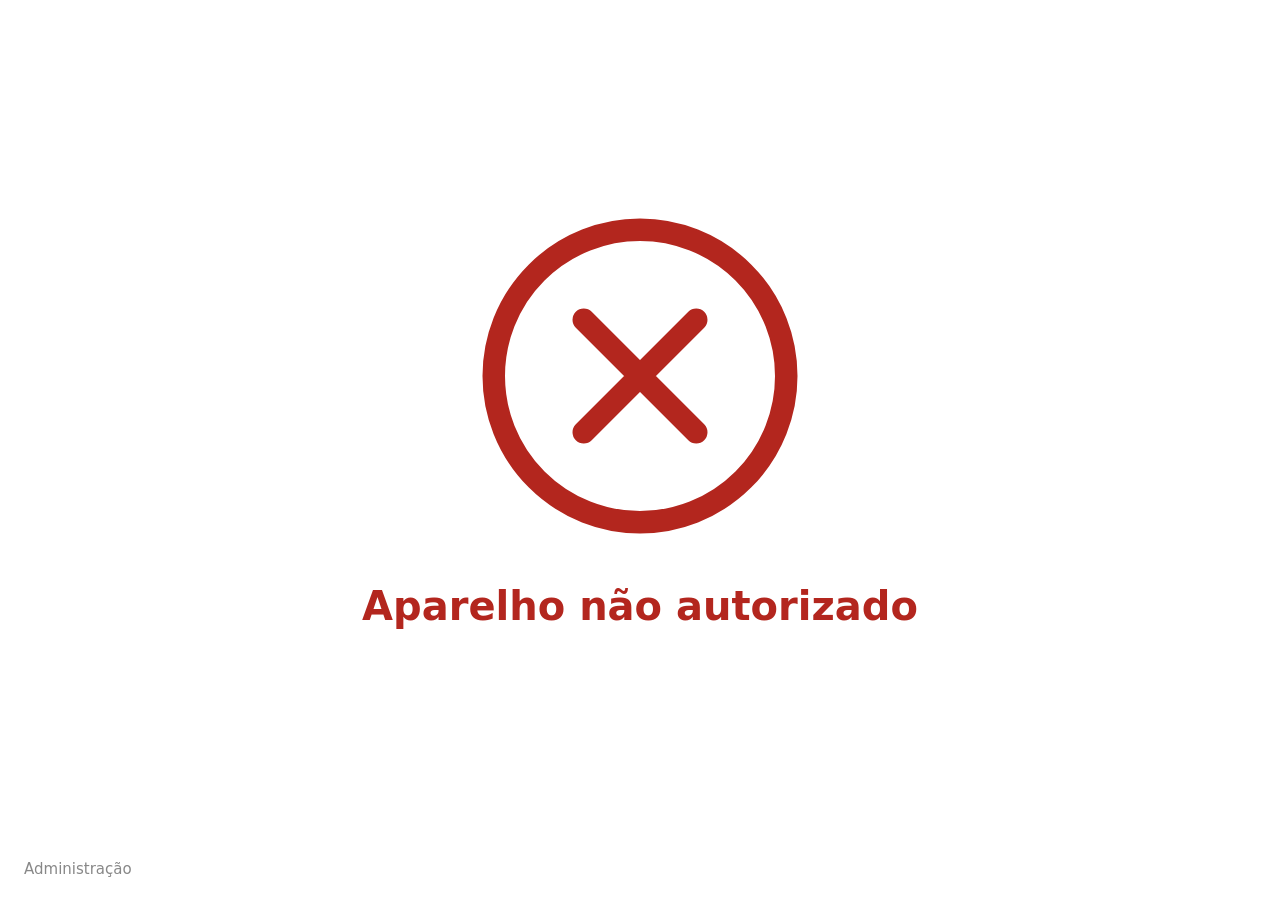
<file: index.html>
<!doctype html>
<html lang="pt-BR">
<head>
<meta charset="utf-8">
<meta name="viewport" content="width=device-width, initial-scale=1, viewport-fit=cover">
<meta name="theme-color" content="#0a7a32">
<meta name="robots" content="noindex, nofollow">
<title>Ponto</title>
<link rel="manifest" href="manifest.json">
<link rel="icon" href="icons/icone.svg" type="image/svg+xml">
<link rel="apple-touch-icon" href="icons/icone.svg">
<link rel="stylesheet" href="styles.css">
</head>
<body class="empregada">
<main id="app"><div class="carregando">…</div></main>
<script src="config.js"></script>
<script src="calculo.js"></script>
<script src="api.js"></script>
<script src="app.js"></script>
<script src="admin.js"></script>
<script>
  function rotear() {
    if (/^#\/admin/.test(location.hash)) Admin.iniciar();
    else Empregada.iniciar();
  }
  window.addEventListener('hashchange', rotear);
  rotear();
  if ('serviceWorker' in navigator) navigator.serviceWorker.register('sw.js').catch(function () {});
</script>
</body>
</html>
</file>
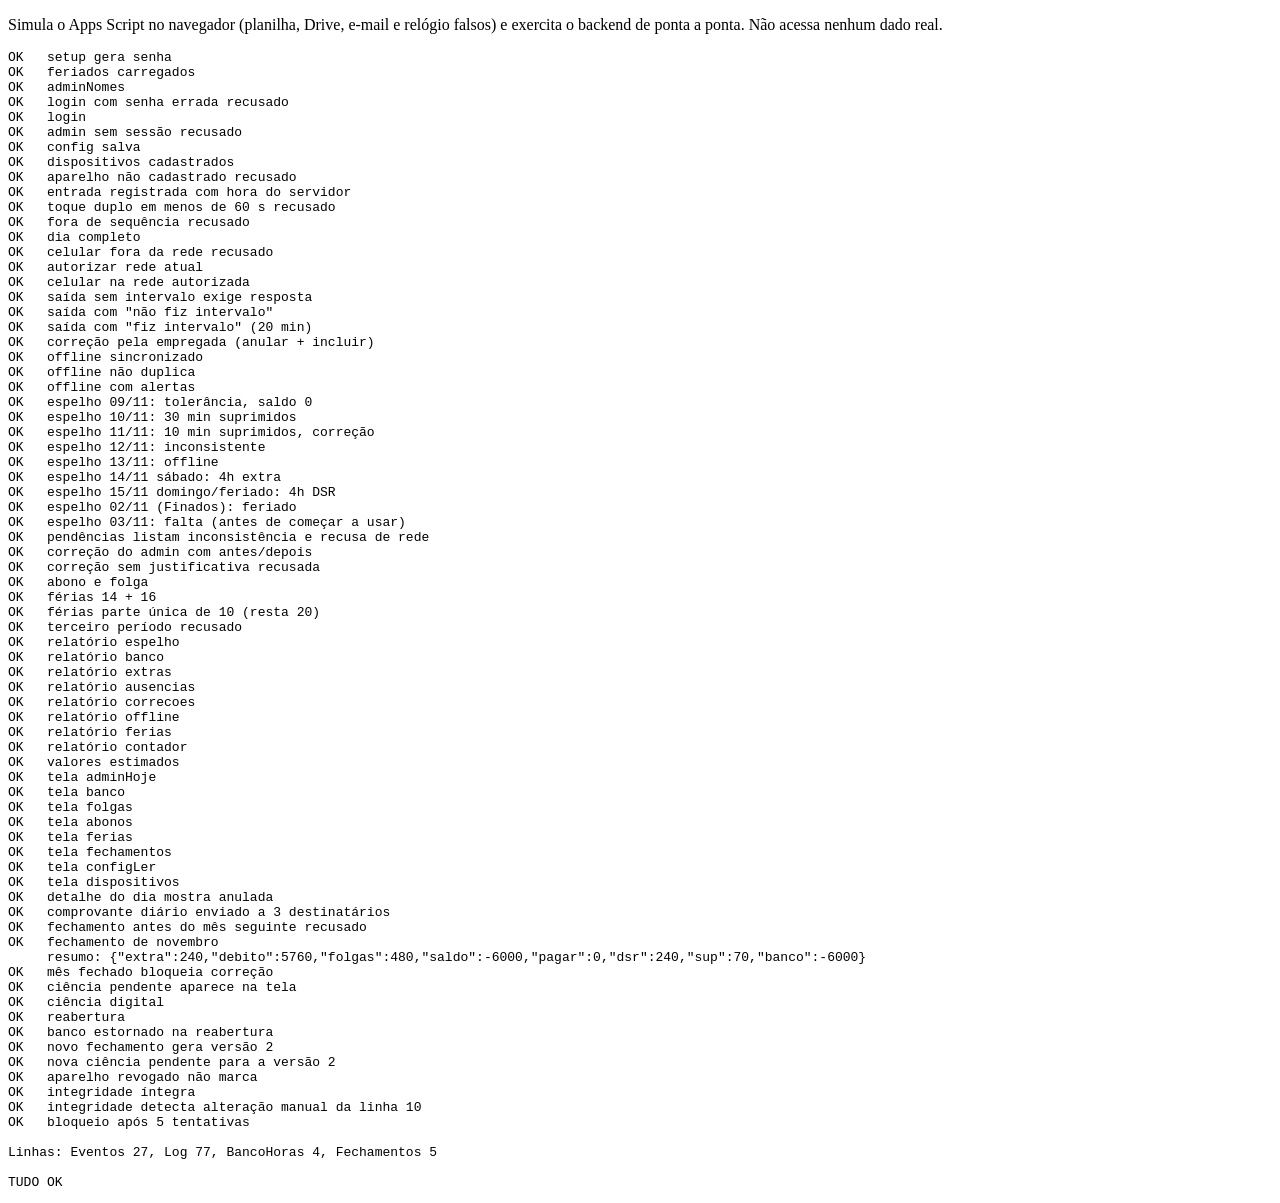
<file: tests-backend.html>
<!doctype html><meta charset="utf-8"><title>Testes do backend (simulação)</title><body><p>Simula o Apps Script no navegador (planilha, Drive, e-mail e relógio falsos) e exercita o backend de ponta a ponta. Não acessa nenhum dado real.</p><pre id="o">rodando…</pre><script>
var OUT = [], MAILS = [], LOGS = [];
function out(s) { OUT.push(s); }
/* ---------- relógio controlável ---------- */
var RealDate = Date, AGORA = RealDate.UTC(2026, 10, 9, 12, 2, 0); // 09:02 SP
function FakeDate() { if (!arguments.length) return new RealDate(AGORA); return new (Function.prototype.bind.apply(RealDate, [null].concat([].slice.call(arguments))))(); }
FakeDate.UTC = RealDate.UTC; FakeDate.now = function () { return AGORA; }; FakeDate.parse = RealDate.parse; FakeDate.prototype = RealDate.prototype;
window.Date = FakeDate;
function setHora(iso) { AGORA = RealDate.parse(iso + '-03:00'); }
/* ---------- mocks GAS ---------- */
var sheets = {};
function Sheet(n) { this.name = n; this.d = []; }
Sheet.prototype = {
  getLastRow: function () { return this.d.length; }, getMaxRows: function () { return 1000; }, setFrozenRows: function () {},
  getRange: function (r, c, nr, nc) { var s = this; nr = nr || 1; nc = nc || 1;
    var R = { setNumberFormat: function () { return R; }, setFontWeight: function () { return R; }, setBackground: function () { return R; },
      setValues: function (v) { for (var i = 0; i < nr; i++) { s.d[r - 1 + i] = s.d[r - 1 + i] || []; for (var j = 0; j < nc; j++) s.d[r - 1 + i][c - 1 + j] = String(v[i][j]); } return R; },
      setValue: function (v) { s.d[r - 1] = s.d[r - 1] || []; s.d[r - 1][c - 1] = String(v); return R; },
      getDisplayValues: function () { var o = []; for (var i = 0; i < nr; i++) { var row = []; for (var j = 0; j < nc; j++) row.push(((s.d[r - 1 + i] || [])[c - 1 + j]) || ''); o.push(row); } return o; },
      getDisplayValue: function () { return ((s.d[r - 1] || [])[c - 1]) || ''; } };
    return R; },
  protect: function () { return { setDescription: function () {}, removeEditors: function () {}, getEditors: function () { return []; }, canDomainEdit: function () { return false; } }; },
  getProtections: function () { return []; }
};
var ss = { getId: function () { return 'ID'; }, setSpreadsheetTimeZone: function () {}, setSpreadsheetLocale: function () {},
  getSheetByName: function (n) { return sheets[n] || null; }, insertSheet: function (n) { return (sheets[n] = new Sheet(n)); },
  getSheets: function () { return Object.values(sheets); }, deleteSheet: function () {} };
var SpreadsheetApp = { getActiveSpreadsheet: function () { return ss; }, openById: function () { return ss; }, ProtectionType: { SHEET: 1 } };
function hexToBytes(h) { var b = []; for (var i = 0; i < h.length; i += 2) { var v = parseInt(h.substr(i, 2), 16); b.push(v > 127 ? v - 256 : v); } return b; }
var Utilities = {
  DigestAlgorithm: { SHA_256: 1 }, Charset: { UTF_8: 1 },
  computeDigest: function (a, v) { return hexToBytes(Calculo.sha256(typeof v === 'string' ? v : JSON.stringify(v))); },
  getUuid: function () { return crypto.randomUUID(); },
  formatDate: function (d, tz, f) {
    var p = new Intl.DateTimeFormat('sv-SE', { timeZone: tz, year: 'numeric', month: '2-digit', day: '2-digit', hour: '2-digit', minute: '2-digit', second: '2-digit', hourCycle: 'h23' }).format(d);
    var D = p.slice(0, 10), T = p.slice(11);
    if (f === 'yyyy-MM-dd') return D; if (f === 'HH:mm:ss') return T; if (f === "yyyy-MM-dd'T'HH:mm:ss") return D + 'T' + T;
    if (f === 'yyMMddHHmmss') return (D + T).replace(/[-:]/g, '').slice(2); return p; },
  newBlob: function (data, mime, name) { var b = { data: data, getBytes: function () { return String(data).split('').map(function (c) { return c.charCodeAt(0) & 255; }); }, getAs: function () { return b; }, setName: function () { return b; } }; return b; },
  base64Decode: function (s) { return atob(s).split('').map(function (c) { return c.charCodeAt(0); }); }
};
var PROPS = {};
var PropertiesService = { getScriptProperties: function () { return { getProperty: function (k) { return k in PROPS ? PROPS[k] : null; }, setProperty: function (k, v) { PROPS[k] = String(v); }, deleteProperty: function (k) { delete PROPS[k]; } }; } };
var CACHE = {};
var CacheService = { getScriptCache: function () { return { get: function (k) { return CACHE[k] || null; }, put: function (k, v) { CACHE[k] = v; }, remove: function (k) { delete CACHE[k]; } }; } };
var LockService = { getScriptLock: function () { return { waitLock: function () {}, releaseLock: function () {} }; } };
var ContentService = { createTextOutput: function (s) { return { s: s, setMimeType: function () { return this; } }; }, MimeType: { JSON: 1 } };
var MailApp = { sendEmail: function (o) { MAILS.push(o); } };
var trig = { timeBased: function () { return trig; }, atHour: function () { return trig; }, everyDays: function () { return trig; }, inTimezone: function () { return trig; }, after: function () { return trig; }, create: function () {} };
var ScriptApp = { getProjectTriggers: function () { return []; }, deleteTrigger: function () {}, newTrigger: function () { return trig; } };
var nArq = 0, folder = { getId: function () { return 'F'; }, createFolder: function () { return folder; }, createFile: function () { nArq++; return { getId: function () { return 'arq' + nArq; }, getUrl: function () { return 'https://drive/arq' + nArq; } }; } };
var DriveApp = { createFolder: function () { return folder; }, getFolderById: function () { return folder; } };
var Session = { getActiveUser: function () { return { getEmail: function () { return 'dono@exemplo'; } }; } };
var UrlFetchApp = { fetch: function () {} };
var console_log = console.log; console.log = function (s) { LOGS.push(String(s)); console_log.apply(console, arguments); };

function post(acao, dados) { var r = JSON.parse(doPost({ postData: { contents: JSON.stringify(Object.assign({ acao: acao }, dados || {})) } }).s); return r; }
var falhas = 0;
function check(nome, cond, extra) { if (!cond) falhas++; out((cond ? 'OK   ' : 'FALHA ') + nome + (cond ? '' : '  → ' + JSON.stringify(extra).slice(0, 600))); }

(async function () {
  var arqs = ['Code', 'Calculo', 'Dados', 'Auditoria', 'Config', 'Ponto', 'Admin', 'Gestao', 'Espelho', 'Fechamento', 'Comprovantes', 'Setup'];
  for (var a of arqs) (0, eval)(await (await fetch('apps-script/' + a + '.gs?' + RealDate.now())).text());
  try {
    setHora('2026-11-08T10:00:00');
    setup();
    var senha = (LOGS.filter(function (l) { return /SENHA INICIAL/.test(l); })[0] || '').split(': ')[1].split(' ')[0];
    check('setup gera senha', !!senha);
    check('feriados carregados', sheets.Feriados.d.length > 50, sheets.Feriados.d.length);
    var nomes = post('adminNomes');
    check('adminNomes', nomes.ok && nomes.nomes.length === 2, nomes);
    var errado = post('login', { nome: 'Administrador 1', senha: 'x' });
    check('login com senha errada recusado', !errado.ok && errado.codigo === 'SENHA', errado);
    var L = post('login', { nome: 'Administrador 1', senha: senha, ip: '1.1.1.1' });
    check('login', L.ok, L); var S = L.sessao;
    var adm = function (acao, d) { return post(acao, Object.assign({ sessao: S, ip: '200.0.0.1' }, d || {})); };
    var semSessao = post('espelho', { mes: '2026-11' });
    check('admin sem sessão recusado', !semSessao.ok && semSessao.codigo === 'SESSAO', semSessao);
    var cfgs = adm('configSalvar', { alteracoes: [{ chave: 'email_empregada', valor: 'baba@exemplo.com' }, { chave: 'emails_admins', valor: 'a@exemplo.com,b@exemplo.com' },
      { chave: 'primeiro_mes_sistema', valor: '2026-11' }], justificativa: 'configuração inicial' });
    check('config salva', cfgs.ok && cfgs.config.email_empregada === 'baba@exemplo.com', cfgs);
    var tab = adm('dispositivoCadastrar', { apelido: 'Tablet da casa', exige_rede: false });
    var cel = adm('dispositivoCadastrar', { apelido: 'Celular da babá', exige_rede: true });
    check('dispositivos cadastrados', tab.ok && cel.ok && tab.token.length > 40, [tab, cel]);
    var naoAut = post('estado', { token: 'xyz' });
    check('aparelho não cadastrado recusado', !naoAut.ok && naoAut.codigo === 'NAO_AUTORIZADO', naoAut);
    var T = tab.token, C = cel.token;

    // ---- segunda 09/11: dia normal com 1 min de variação na saída
    setHora('2026-11-09T09:02:10');
    var e1 = post('marcar', { token: T, tipo: 'ENTRADA', ip: '9.9.9.9' });
    check('entrada registrada com hora do servidor', e1.ok && e1.marcacao.hora === '09:02' && e1.estado.proxima === 'INICIO_INTERVALO', e1);
    var dup = post('marcar', { token: T, tipo: 'INICIO_INTERVALO', ip: '9.9.9.9' });
    check('toque duplo em menos de 60 s recusado', !dup.ok && dup.codigo === 'DUPLO', dup);
    var seq = post('marcar', { token: T, tipo: 'FIM_INTERVALO', ip: '9.9.9.9' });
    check('fora de sequência recusado', !seq.ok && (seq.codigo === 'SEQUENCIA' || seq.codigo === 'DUPLO'), seq);
    setHora('2026-11-09T12:00:00'); post('marcar', { token: T, tipo: 'INICIO_INTERVALO' });
    setHora('2026-11-09T12:30:00'); post('marcar', { token: T, tipo: 'FIM_INTERVALO' });
    setHora('2026-11-09T17:31:00'); var s1 = post('marcar', { token: T, tipo: 'SAIDA' });
    check('dia completo', s1.ok && s1.estado.proxima === null, s1);

    // ---- terça 10/11: celular fora da rede, depois autoriza; saída sem intervalo
    setHora('2026-11-10T09:00:00');
    var rede = post('marcar', { token: C, tipo: 'ENTRADA', ip: '7.7.7.7' });
    check('celular fora da rede recusado', !rede.ok && rede.codigo === 'REDE', rede);
    var aut = adm('redeAutorizarAtual', { ip: '7.7.7.7' });
    check('autorizar rede atual', aut.ok && aut.ips.indexOf('7.7.7.7') >= 0, aut);
    var ok2 = post('marcar', { token: C, tipo: 'ENTRADA', ip: '7.7.7.7' });
    check('celular na rede autorizada', ok2.ok, ok2);
    setHora('2026-11-10T17:30:00');
    var semPerg = post('marcar', { token: C, tipo: 'SAIDA', ip: '7.7.7.7' });
    check('saída sem intervalo exige resposta', !semPerg.ok && semPerg.codigo === 'PERGUNTA_INTERVALO', semPerg);
    var s2 = post('marcar', { token: C, tipo: 'SAIDA', ip: '7.7.7.7', intervalo: { fez: false } });
    check('saída com "não fiz intervalo"', s2.ok && s2.estado.proxima === null, s2);

    // ---- quarta 11/11: saída sem intervalo com "fiz intervalo"
    setHora('2026-11-11T09:00:00'); post('marcar', { token: T, tipo: 'ENTRADA' });
    setHora('2026-11-11T17:30:00');
    var s3 = post('marcar', { token: T, tipo: 'SAIDA', intervalo: { fez: true, inicio: '12:00', fim: '12:20' } });
    check('saída com "fiz intervalo" (20 min)', s3.ok && s3.estado.marcas.length === 4, s3);

    // ---- quinta 12/11: só entrada (dia inconsistente); correção da empregada no mesmo dia
    setHora('2026-11-12T09:10:00'); var e4 = post('marcar', { token: T, tipo: 'ENTRADA' });
    setHora('2026-11-12T10:00:00');
    var c1 = post('corrigirHoje', { token: T, operacao: 'ANULAR', ref_id: e4.marcacao.id, motivo: 'ERRADO' });
    var c2 = post('corrigirHoje', { token: T, operacao: 'INCLUIR', tipo: 'ENTRADA', hora: '09:00', motivo: 'ESQUECI' });
    check('correção pela empregada (anular + incluir)', c1.ok && c2.ok && c2.estado.marcas.length === 1 && c2.estado.marcas[0].hora === '09:00' && c2.estado.marcas[0].correcao, [c1, c2]);

    // ---- sexta 13/11: offline
    setHora('2026-11-13T18:00:00');
    var off = post('sincronizar', { token: T, relogio_envio_ms: AGORA - 15 * 60000, itens: [
      { id_local: 'a1', tipo: 'ENTRADA', hora_aparelho: '2026-11-13T09:00:00' }, { id_local: 'a2', tipo: 'INICIO_INTERVALO', hora_aparelho: '2026-11-13T12:00:00' },
      { id_local: 'a3', tipo: 'FIM_INTERVALO', hora_aparelho: '2026-11-13T12:30:00' }, { id_local: 'a4', tipo: 'SAIDA', hora_aparelho: '2026-11-13T17:30:00' }] });
    check('offline sincronizado', off.ok && off.resultados.every(function (x) { return x.status === 'OK'; }), off);
    var off2 = post('sincronizar', { token: T, itens: [{ id_local: 'a1', tipo: 'ENTRADA', hora_aparelho: '2026-11-13T09:00:00' }] });
    check('offline não duplica', off2.ok && off2.resultados[0].status === 'DUPLICADO', off2);
    var evOff = ler_('Eventos').filter(function (e) { return e.origem === 'OFFLINE'; })[0]; CACHE_ = {};
    check('offline com alertas', /Horário do aparelho/.test(evOff.alertas) && /Rede não verificada/.test(evOff.alertas) && /divergente/.test(evOff.alertas), evOff);

    // ---- sábado 14/11 4h; domingo 15/11 (feriado também) 4h
    setHora('2026-11-14T08:00:00'); post('marcar', { token: T, tipo: 'ENTRADA' }); setHora('2026-11-14T12:00:00'); post('marcar', { token: T, tipo: 'SAIDA', intervalo: { fez: false } });
    setHora('2026-11-15T08:00:00'); post('marcar', { token: T, tipo: 'ENTRADA' }); setHora('2026-11-15T12:00:00'); post('marcar', { token: T, tipo: 'SAIDA', intervalo: { fez: false } });

    // ---- espelho
    setHora('2026-11-16T08:00:00');
    var esp = adm('espelho', { mes: '2026-11' });
    var dia = function (d) { return esp.dias.filter(function (x) { return x.data === d; })[0]; };
    check('espelho 09/11: tolerância, saldo 0', dia('2026-11-09').saldo === 0 && dia('2026-11-09').tolerancia, dia('2026-11-09'));
    check('espelho 10/11: 30 min suprimidos', dia('2026-11-10').suprimido === 30 && dia('2026-11-10').saldo === 0, dia('2026-11-10'));
    check('espelho 11/11: 10 min suprimidos, correção', dia('2026-11-11').suprimido === 10 && dia('2026-11-11').correcoes === 2, dia('2026-11-11'));
    check('espelho 12/11: inconsistente', dia('2026-11-12').status === 'INCONSISTENTE', dia('2026-11-12'));
    check('espelho 13/11: offline', dia('2026-11-13').offline === 4 && dia('2026-11-13').saldo === 0, dia('2026-11-13'));
    check('espelho 14/11 sábado: 4h extra', dia('2026-11-14').extra === 240, dia('2026-11-14'));
    check('espelho 15/11 domingo/feriado: 4h DSR', dia('2026-11-15').dsrFeriado === 240, dia('2026-11-15'));
    check('espelho 02/11 (Finados): feriado', dia('2026-11-02').status === 'FERIADO', dia('2026-11-02'));
    check('espelho 03/11: falta (antes de começar a usar)', dia('2026-11-03').status === 'FALTA', dia('2026-11-03'));
    var pend = adm('pendencias');
    check('pendências listam inconsistência e recusa de rede', pend.ok && pend.pendencias.inconsistentes.some(function (x) { return x.data === '2026-11-12'; }) && pend.pendencias.recusasRede.length === 1, pend.pendencias);

    // ---- correção do admin, abono e folga
    var corr = adm('corrigir', { data: '2026-11-12', operacao: 'INCLUIR', tipo: 'SAIDA', hora: '17:30', justificativa: 'Esqueceu a saída; confirmado com ela' });
    check('correção do admin com antes/depois', corr.ok && corr.antes.status === 'INCONSISTENTE' && corr.depois.status === 'NORMAL', corr);
    var semJust = adm('corrigir', { data: '2026-11-12', operacao: 'INCLUIR', tipo: 'SAIDA', hora: '17:30', justificativa: '' });
    check('correção sem justificativa recusada', !semJust.ok, semJust);
    var ab = adm('abonoLancar', { data: '2026-11-03', integral: true, motivo: 'Consulta médica com atestado' });
    var fol = adm('folgaLancar', { data: '2026-11-04', integral: true, obs: 'Folga compensatória combinada' });
    check('abono e folga', ab.ok && fol.ok, [ab, fol]);
    var fer = adm('feriasLancar', { aquisitivo_inicio: '2025-06-04', inicio: '2027-01-04', dias: 14, comunicado_em: '2026-11-16' });
    var fer2 = adm('feriasLancar', { aquisitivo_inicio: '2025-06-04', inicio: '2027-03-01', dias: 16, comunicado_em: '2026-11-16' });
    var fer3 = adm('feriasLancar', { aquisitivo_inicio: '2026-06-04', inicio: '2027-07-01', dias: 10 });
    check('férias 14 + 16', fer.ok && fer2.ok, [fer, fer2]);
    check('férias parte única de 10 (resta 20)', fer3.ok, fer3);
    var fer4 = adm('feriasLancar', { aquisitivo_inicio: '2025-06-04', inicio: '2027-05-01', dias: 1 });
    check('terceiro período recusado', !fer4.ok, fer4);
    ['espelho', 'banco', 'extras', 'ausencias', 'correcoes', 'offline', 'ferias', 'contador'].forEach(function (t) {
      var r = adm('relatorio', { tipo: t, de: '2026-11-01', ate: '2026-11-30', comValores: true });
      check('relatório ' + t, r.ok && r.colunas.length > 0, r);
    });
    var val = adm('valores', { mes: '2026-11' });
    check('valores estimados', val.ok && val.salarioHora === 11.61, val);
    ['adminHoje', 'banco', 'folgas', 'abonos', 'ferias', 'fechamentos', 'configLer', 'dispositivos'].forEach(function (t) { var r = adm(t); check('tela ' + t, r.ok, r); });
    var det = adm('diaDetalhe', { data: '2026-11-12' });
    check('detalhe do dia mostra anulada', det.ok && det.eventos.some(function (e) { return e.anulado_por; }) && det.log.length >= 4, det);

    // ---- comprovante diário
    setHora('2026-11-16T20:05:00'); MAILS = [];
    comprovanteDiario();
    check('comprovante diário enviado a 3 destinatários', MAILS.length === 3 && /Ponto de 16\/11\/2026/.test(MAILS[0].subject), MAILS.length);

    // ---- fechamento
    setHora('2026-11-30T10:00:00');
    var cedo = adm('fechar', { mes: '2026-11' });
    check('fechamento antes do mês seguinte recusado', !cedo.ok, cedo);
    setHora('2026-12-01T10:00:00'); MAILS = [];
    var fe = adm('fechar', { mes: '2026-11' });
    check('fechamento de novembro', fe.ok && fe.resumo.versao === 1 && MAILS.length === 3 && MAILS[0].attachments.length === 1, fe);
    out('     resumo: ' + JSON.stringify(fe.resumo && { extra: fe.resumo.extra, debito: fe.resumo.debito, folgas: fe.resumo.folgas, saldo: fe.resumo.saldo_liquido, pagar: fe.resumo.a_pagar_total, dsr: fe.resumo.dsr_feriado, sup: fe.resumo.suprimido, banco: fe.resumo.saldo_banco_final }));
    var bloq = adm('corrigir', { data: '2026-11-20', operacao: 'INCLUIR', tipo: 'ENTRADA', hora: '09:00', justificativa: 'teste de bloqueio' });
    check('mês fechado bloqueia correção', !bloq.ok && bloq.codigo === 'MES_FECHADO', bloq);
    var est = post('estado', { token: T });
    check('ciência pendente aparece na tela', est.ok && est.ciencia && est.ciencia.mes === '2026-11', est);
    var rm = post('resumoMes', { token: T });
    var ci = post('ciencia', { token: T, mes: '2026-11', versao: 1 });
    check('ciência digital', rm.ok && rm.resumo.mes === '2026-11' && ci.ok && post('estado', { token: T }).ciencia === null, [rm, ci]);
    var re = adm('reabrir', { mes: '2026-11', justificativa: 'Faltou lançar abono do dia 20' });
    check('reabertura', re.ok && re.fechamento.status === 'REABERTO', re);
    var bancoReab = adm('banco');
    check('banco estornado na reabertura', bancoReab.estado.saldo === 0, bancoReab.estado);
    adm('abonoLancar', { data: '2026-11-20', integral: true, motivo: 'Atestado médico apresentado depois' });
    var fe2 = adm('fechar', { mes: '2026-11' });
    check('novo fechamento gera versão 2', fe2.ok && fe2.resumo.versao === 2, fe2);
    check('nova ciência pendente para a versão 2', post('estado', { token: T }).ciencia.versao === 2);

    // ---- revogação
    var rv = adm('dispositivoRevogar', { id: adm('dispositivos').dispositivos.filter(function (d) { return d.apelido === 'Celular da babá'; })[0].id, justificativa: 'Celular trocado' });
    var depois = post('marcar', { token: C, tipo: 'ENTRADA', ip: '7.7.7.7' });
    check('aparelho revogado não marca', rv.ok && !depois.ok && depois.codigo === 'NAO_AUTORIZADO', depois);

    // ---- integridade
    var v1 = adm('verificarIntegridade');
    check('integridade íntegra', v1.ok && v1.resultado.ok, v1);
    var linha = 10; sheets.Log.d[linha - 1][ABAS.Log.indexOf('justificativa')] = 'adulterado';
    var v2 = adm('verificarIntegridade');
    check('integridade detecta alteração manual da linha ' + linha, v2.ok && !v2.resultado.ok && v2.resultado.linha === linha, v2.resultado);

    // ---- bloqueio de login
    for (var i = 0; i < 5; i++) post('login', { nome: 'Administrador 2', senha: 'errada' });
    var bl = post('login', { nome: 'Administrador 2', senha: senha });
    check('bloqueio após 5 tentativas', !bl.ok && bl.codigo === 'BLOQUEADO', bl);
    out('\nLinhas: Eventos ' + sheets.Eventos.d.length + ', Log ' + sheets.Log.d.length + ', BancoHoras ' + sheets.BancoHoras.d.length + ', Fechamentos ' + sheets.Fechamentos.d.length);
  } catch (e) { falhas++; out('EXCEÇÃO: ' + e.stack); }
  out('\n' + (falhas ? falhas + ' FALHA(S)' : 'TUDO OK'));
  document.getElementById('o').textContent = OUT.join('\n');
  window.FIM = true;
})();
</script>
</file>
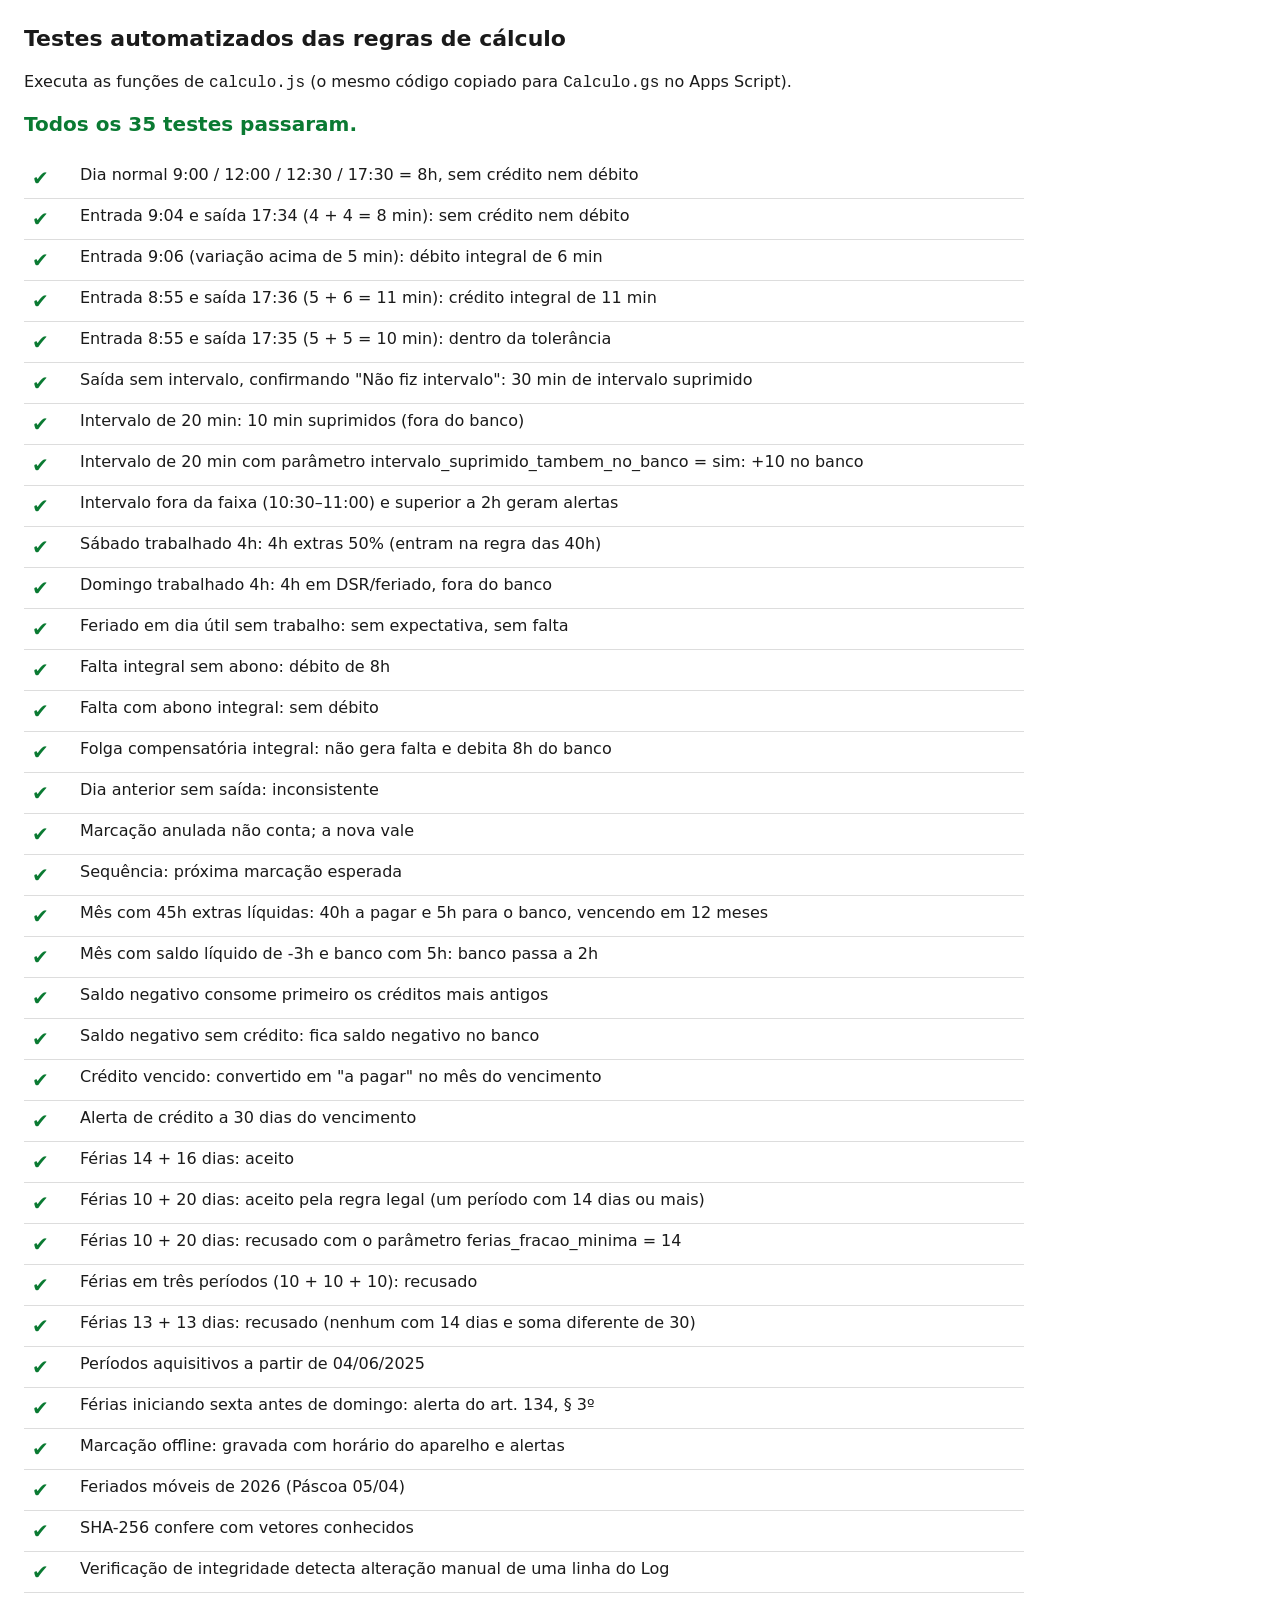
<file: tests.html>
<!doctype html>
<html lang="pt-BR">
<head>
<meta charset="utf-8">
<meta name="viewport" content="width=device-width, initial-scale=1">
<title>Testes do Ponto Doméstico</title>
<style>
  body { font: 16px/1.4 system-ui, sans-serif; margin: 24px; color: #1a1a1a; background: #fff; }
  h1 { font-size: 22px; }
  .resumo { font-size: 20px; font-weight: 700; margin: 12px 0 20px; }
  .ok { color: #0a7a32; } .falha { color: #b3261e; }
  table { border-collapse: collapse; width: 100%; max-width: 1000px; }
  td { border-bottom: 1px solid #ddd; padding: 6px 8px; vertical-align: top; }
  td:first-child { width: 32px; font-size: 20px; }
  small { color: #b3261e; display: block; }
</style>
</head>
<body>
<h1>Testes automatizados das regras de cálculo</h1>
<p>Executa as funções de <code>calculo.js</code> (o mesmo código copiado para <code>Calculo.gs</code> no Apps Script).</p>
<div class="resumo" id="resumo">Executando…</div>
<table id="tabela"></table>
<script src="calculo.js"></script>
<script src="tests.js"></script>
<script>
  var res = executarTestes(Calculo);
  var falhas = res.filter(function (r) { return !r.ok; }).length;
  document.getElementById('resumo').innerHTML = falhas
    ? '<span class="falha">' + falhas + ' de ' + res.length + ' testes falharam.</span>'
    : '<span class="ok">Todos os ' + res.length + ' testes passaram.</span>';
  document.getElementById('tabela').innerHTML = res.map(function (r) {
    return '<tr><td class="' + (r.ok ? 'ok">✔' : 'falha">✘') + '</td><td>' + r.nome.replace(/</g, '&lt;') +
      (r.detalhe ? '<small>' + r.detalhe.replace(/</g, '&lt;') + '</small>' : '') + '</td></tr>';
  }).join('');
  window.RESULTADO_TESTES = { total: res.length, falhas: falhas };
</script>
</body>
</html>
</file>
<file: styles.css>
:root {
  --texto: #111; --fundo: #fff; --suave: #f2f3f5; --borda: #c9ccd1; --muted: #555;
  --verde: #0a7a32; --laranja: #c25400; --azul: #1f5fbf; --vermelho: #b3261e;
}
* { box-sizing: border-box; }
html, body { margin: 0; padding: 0; background: var(--fundo); color: var(--texto); }
body { font-family: system-ui, -apple-system, "Segoe UI", Roboto, Arial, sans-serif; }
button { font: inherit; cursor: pointer; }
svg { fill: none; stroke: currentColor; stroke-width: 4; stroke-linecap: round; stroke-linejoin: round; }
svg .f { fill: currentColor; stroke: none; }
svg .risco { stroke-width: 6; }
.carregando { padding: 40px; font-size: 40px; text-align: center; }

/* ================================================================ tela da empregada */
body.empregada { font-size: 24px; -webkit-user-select: none; user-select: none; touch-action: manipulation; }
.emp { min-height: 100vh; min-height: 100dvh; display: flex; flex-direction: column; gap: 14px; padding: 14px 16px calc(14px + env(safe-area-inset-bottom)); }
.topo { display: flex; justify-content: space-between; align-items: center; min-height: 48px; }
.relogio { font-size: 40px; font-weight: 800; letter-spacing: 1px; }
.nuvem { display: flex; align-items: center; gap: 6px; color: var(--vermelho); }
.nuvem svg { width: 48px; height: 48px; }
.nuvem b { font-size: 28px; }
.botao-principal { flex: 1; min-height: 40vh; width: 100%; border: 0; border-radius: 28px; color: #fff; display: flex; flex-direction: column;
  align-items: center; justify-content: center; gap: 12px; font-size: 52px; font-weight: 800; box-shadow: 0 6px 0 rgba(0,0,0,.25); padding: 16px; }
.botao-principal svg { width: min(42vmin, 260px); height: min(42vmin, 260px); stroke-width: 3.5; }
.botao-principal:active { transform: translateY(4px); box-shadow: 0 2px 0 rgba(0,0,0,.25); }
.botao-principal.inativo, button:disabled { opacity: .45; }
.botao-principal small { font-size: 28px; font-weight: 600; }
.botao-saida { border: 0; border-radius: 22px; color: #fff; display: flex; align-items: center; justify-content: center; gap: 16px; font-size: 40px;
  font-weight: 800; min-height: 96px; box-shadow: 0 4px 0 rgba(0,0,0,.25); }
.botao-saida svg { width: 64px; height: 64px; }
.dia-fim { flex: 1; display: flex; flex-direction: column; align-items: center; justify-content: center; color: var(--verde); font-size: 44px; font-weight: 800; }
.dia-fim svg { width: 40vmin; height: 40vmin; }
.btn-mes { border: 4px solid var(--azul); background: #e8f0fc; color: var(--azul); border-radius: 22px; display: flex; align-items: center; justify-content: center;
  gap: 16px; font-size: 36px; font-weight: 800; min-height: 90px; }
.btn-mes svg { width: 56px; height: 56px; }
.rodape-marcas { display: flex; flex-wrap: wrap; gap: 10px 22px; justify-content: center; min-height: 52px; }
.marca { display: inline-flex; align-items: center; gap: 6px; font-size: 32px; }
.marca svg { width: 40px; height: 40px; }
.marca b { color: var(--texto); }
.rodape { display: flex; justify-content: space-between; align-items: center; }
.corrigir { background: none; border: 2px solid var(--borda); border-radius: 14px; padding: 8px 14px; font-size: 22px; display: flex; gap: 8px; align-items: center; color: var(--texto); }
.corrigir svg { width: 28px; height: 28px; }
.link-admin { color: #888; font-size: 15px; text-decoration: none; padding: 8px; }
.nao-autorizado { flex: 1; display: flex; flex-direction: column; justify-content: center; align-items: center; text-align: center; color: var(--vermelho); }
.nao-autorizado svg { width: 40vmin; height: 40vmin; }
.nao-autorizado h1 { font-size: 40px; }
.nao-autorizado p { font-size: 20px; color: var(--muted); }

.tela-cheia { position: fixed; inset: 0; z-index: 100; color: #fff; display: flex; overflow-y: auto; padding: 16px; }
.tela-cheia > div { margin: auto; }
.tela-cheia.clara { color: var(--texto); }
.confirma { display: flex; flex-direction: column; align-items: center; text-align: center; }
.confirma > svg { width: 34vmin; height: 34vmin; stroke-width: 6; }
.hora-gigante { font-size: min(30vmin, 220px); font-weight: 900; line-height: 1; }
.conf-rotulo { font-size: 44px; font-weight: 800; margin-top: 8px; }
.conf-off svg { width: 80px; height: 80px; }
.aviso-texto { font-size: 44px; font-weight: 800; max-width: 680px; margin: 12px 0 24px; }
.btn-ok { background: rgba(255,255,255,.2); border: 4px solid #fff; color: #fff; border-radius: 50%; width: 120px; height: 120px; }
.btn-ok svg { width: 72px; height: 72px; }
.pergunta { width: 100%; max-width: 720px; display: flex; flex-direction: column; gap: 16px; align-items: stretch; text-align: center; }
.pergunta h2 { font-size: 40px; margin: 8px 0; }
.opcao { border: 0; border-radius: 24px; color: #fff; display: flex; align-items: center; justify-content: center; gap: 18px; font-size: 38px; font-weight: 800;
  min-height: 150px; padding: 14px; box-shadow: 0 4px 0 rgba(0,0,0,.25); }
.opcao svg { width: 96px; height: 96px; flex: none; }
.opcao.media { min-height: 110px; font-size: 30px; }
.opcao.media svg { width: 64px; height: 64px; }
.opcao.confirmar { min-height: 120px; }
.grade { display: grid; grid-template-columns: repeat(auto-fit, minmax(240px, 1fr)); gap: 14px; }
.voltar { align-self: center; background: none; border: 3px solid var(--borda); border-radius: 50%; width: 84px; height: 84px; color: var(--texto); }
.voltar svg { width: 48px; height: 48px; }
.rodas { display: flex; flex-wrap: wrap; justify-content: center; gap: 24px; }
.roda-campo { display: flex; flex-direction: column; align-items: center; gap: 8px; }
.roda-rotulo { display: flex; align-items: center; gap: 8px; font-size: 28px; font-weight: 800; }
.roda-rotulo svg { width: 44px; height: 44px; }
.roda { display: flex; align-items: center; gap: 8px; background: var(--suave); border-radius: 22px; padding: 10px 16px; }
.roda .col { display: flex; flex-direction: column; align-items: center; }
.roda .col b { font-size: 72px; font-weight: 900; min-width: 2.2ch; }
.roda .col button { width: 96px; height: 72px; font-size: 36px; border-radius: 16px; border: 2px solid var(--borda); background: #fff; color: var(--texto); }
.dois-pontos { font-size: 64px; font-weight: 900; }
textarea { font: inherit; font-size: 24px; padding: 12px; border-radius: 12px; border: 2px solid var(--borda); width: 100%; }
.resumo-linha { display: flex; align-items: center; gap: 18px; justify-content: center; font-size: 30px; }
.resumo-linha svg { width: 72px; height: 72px; }
.resumo-linha b { font-size: 56px; }

/* ================================================================ painel do administrador */
body.admin { font-size: 15px; background: #f5f6f8; min-height: 100vh; -webkit-user-select: text; user-select: text; }
.adm { max-width: 1280px; margin: 0 auto; padding: 12px 16px 40px; }
.adm header { display: flex; flex-wrap: wrap; align-items: center; justify-content: space-between; gap: 8px; margin-bottom: 8px; }
.adm header h1 { font-size: 20px; margin: 0; }
.adm nav { display: flex; flex-wrap: wrap; gap: 4px; margin: 8px 0 14px; }
.adm nav button { border: 1px solid var(--borda); background: #fff; border-radius: 8px; padding: 6px 10px; font-size: 14px; color: var(--texto); }
.adm nav button.ativo { background: var(--azul); border-color: var(--azul); color: #fff; }
.cartao { background: #fff; border: 1px solid #dde0e4; border-radius: 12px; padding: 14px 16px; margin-bottom: 14px; overflow-x: auto; }
.cartao h2 { font-size: 17px; margin: 0 0 10px; }
.cartao h3 { font-size: 15px; margin: 14px 0 6px; }
.adm table { border-collapse: collapse; width: 100%; font-size: 13px; }
.adm th, .adm td { border-bottom: 1px solid #e6e8eb; padding: 5px 6px; text-align: left; vertical-align: top; }
.adm th { background: #f0f2f5; position: sticky; top: 0; }
.adm tr.clicavel { cursor: pointer; }
.adm tr.clicavel:hover { background: #f3f7ff; }
.adm tr.inc { background: #fdecea; }
.adm tr.fds { background: #fafafa; color: #666; }
.adm input, .adm select, .adm textarea { font: inherit; font-size: 14px; padding: 6px 8px; border: 1px solid var(--borda); border-radius: 6px; background: #fff; color: var(--texto); }
.adm textarea { font-size: 14px; }
.adm label { display: flex; flex-direction: column; gap: 3px; font-size: 13px; color: #333; }
.form { display: flex; flex-wrap: wrap; gap: 10px 14px; align-items: flex-end; }
.form .largo { flex: 1 1 320px; }
.btn { border: 1px solid var(--azul); background: var(--azul); color: #fff; border-radius: 8px; padding: 7px 14px; font-size: 14px; }
.btn.sec { background: #fff; color: var(--azul); }
.btn.perigo { background: var(--vermelho); border-color: var(--vermelho); }
.btn.peq { padding: 3px 8px; font-size: 12px; }
.aviso { background: #fff7e0; border: 1px solid #f0d58a; border-radius: 8px; padding: 8px 12px; margin: 8px 0; font-size: 13px; }
.aviso.erro { background: #fdecea; border-color: #f2b8b5; }
.aviso.ok { background: #e7f6ec; border-color: #9fd6b0; }
.tag { display: inline-block; border-radius: 6px; padding: 0 6px; font-size: 11px; margin: 1px 2px 1px 0; background: #eceff3; }
.tag.alerta { background: #fff1d6; } .tag.erro { background: #fdecea; } .tag.corr { background: #ede4ff; } .tag.off { background: #e3efff; }
.num { text-align: right; white-space: nowrap; font-variant-numeric: tabular-nums; }
.pos { color: var(--verde); } .neg { color: var(--vermelho); }
.grade-kpi { display: grid; grid-template-columns: repeat(auto-fill, minmax(170px, 1fr)); gap: 10px; }
.kpi { background: var(--suave); border-radius: 10px; padding: 10px 12px; }
.kpi b { display: block; font-size: 20px; }
.kpi span { font-size: 12px; color: var(--muted); }
.modal-fundo { position: fixed; inset: 0; background: rgba(0,0,0,.45); z-index: 200; display: flex; align-items: flex-start; justify-content: center; overflow-y: auto; padding: 24px 12px; }
.modal { background: #fff; border-radius: 12px; max-width: 1000px; width: 100%; padding: 16px; }
.login { max-width: 420px; margin: 60px auto; }
.login .explica { background: #e8f0fc; border-radius: 8px; padding: 10px 12px; font-size: 13px; }
.muted { color: var(--muted); font-size: 12px; }
code, .hash { font-family: ui-monospace, Consolas, monospace; font-size: 11px; word-break: break-all; }
@media print {
  body.admin { background: #fff; }
  .adm header, .adm nav, .nao-imprimir, .btn { display: none !important; }
  .cartao { border: 0; padding: 0; }
}
</file>
